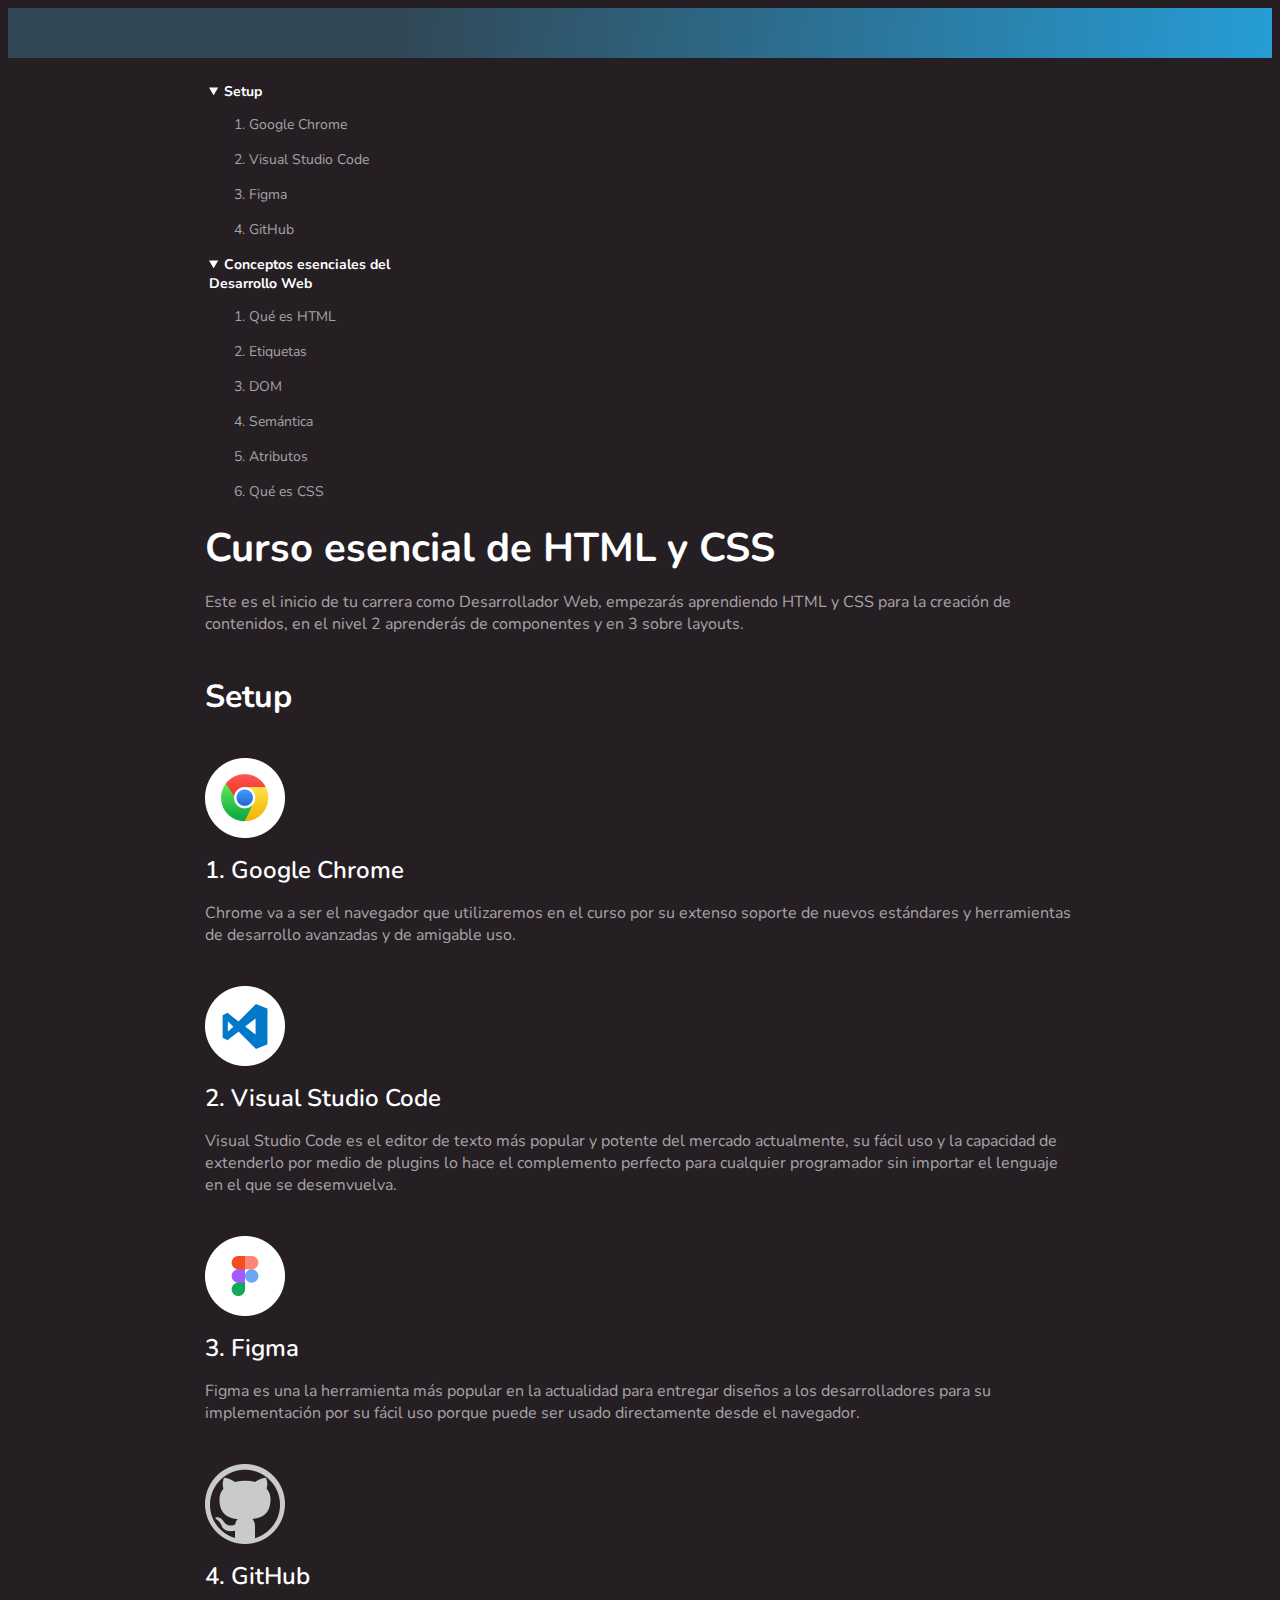
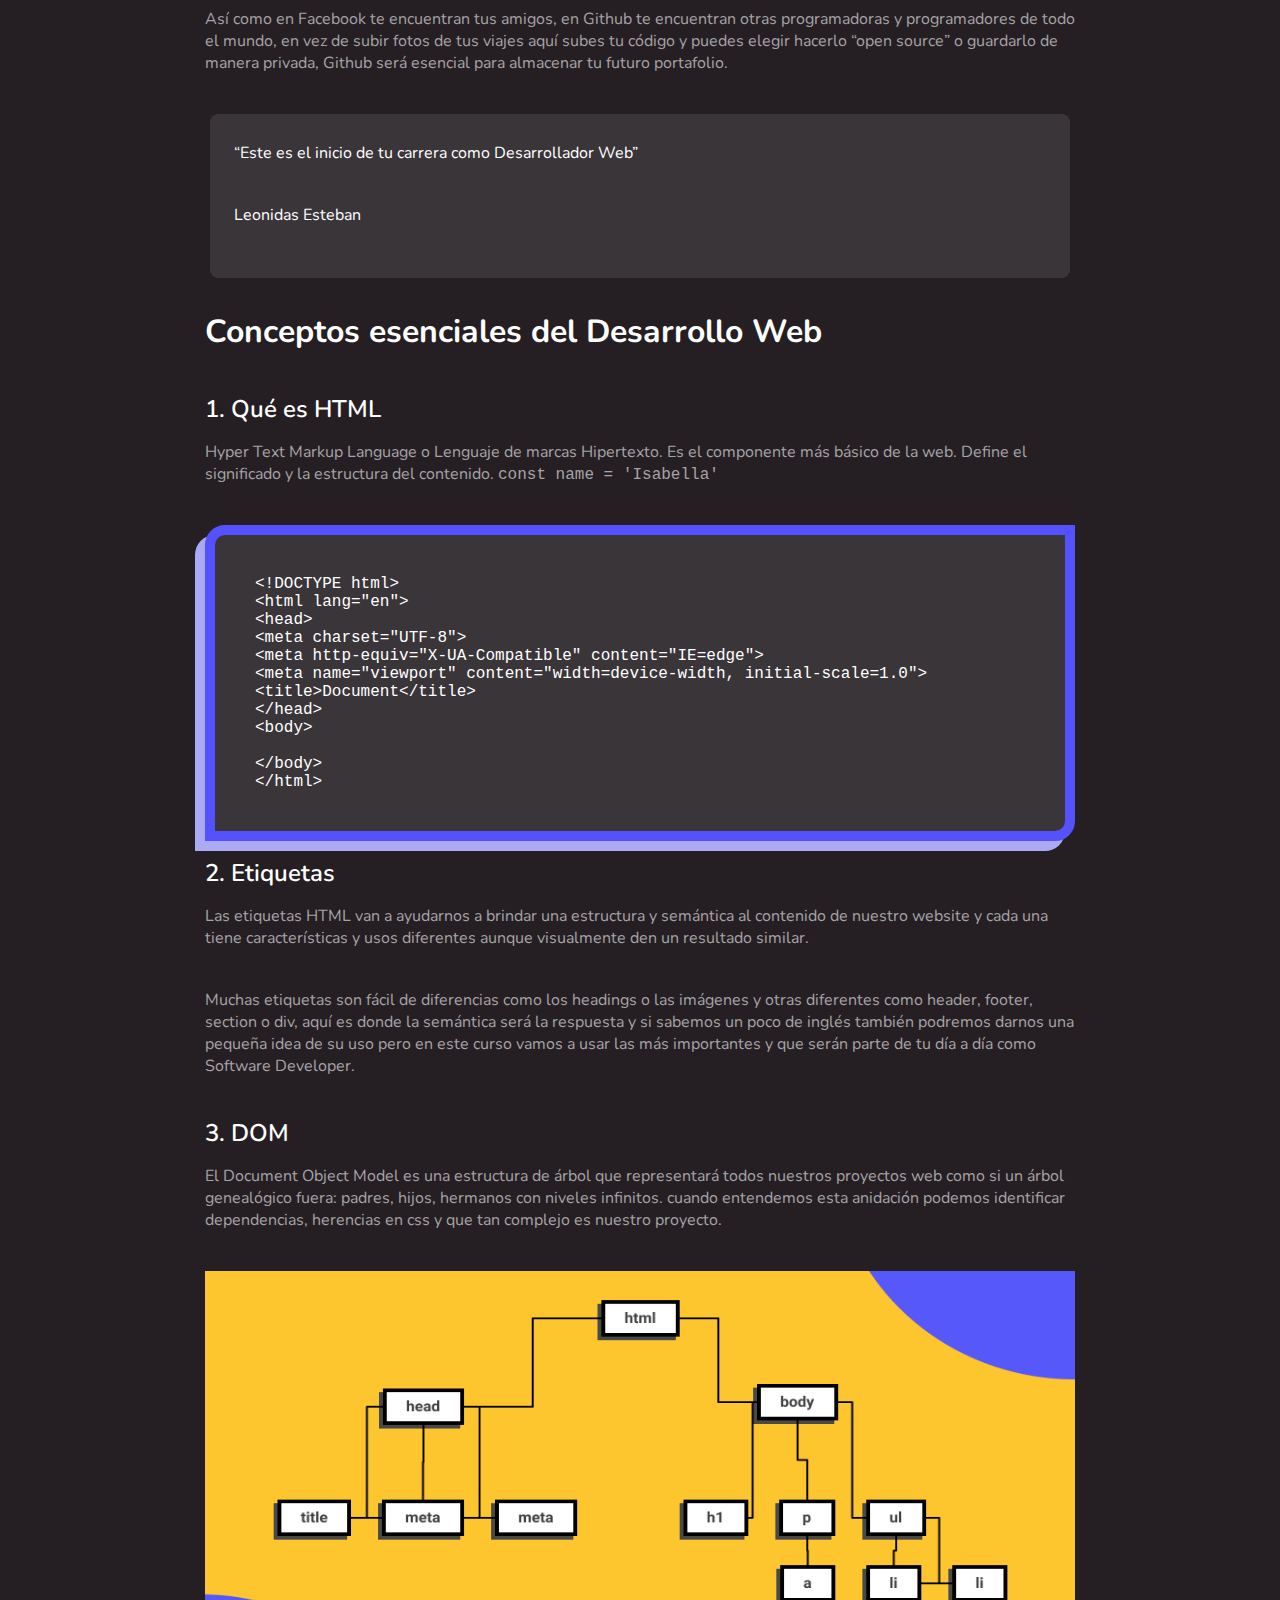
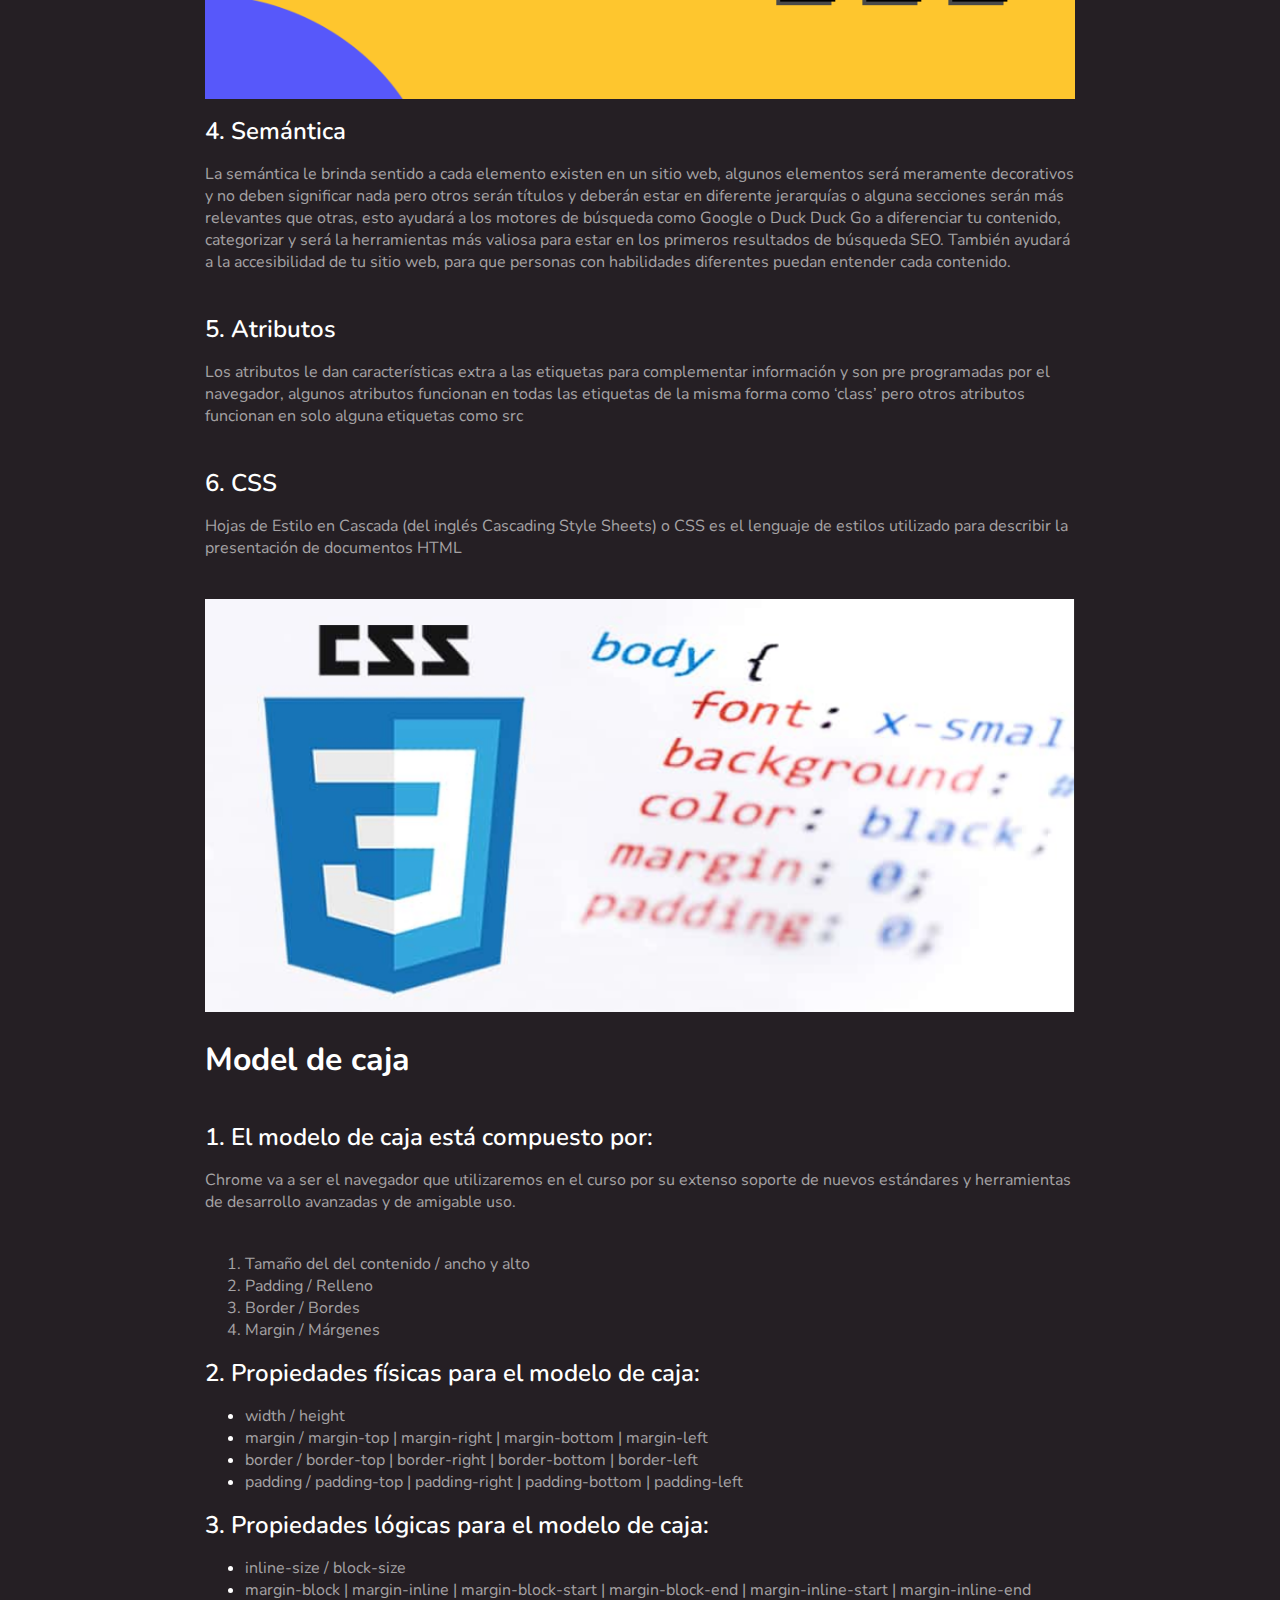
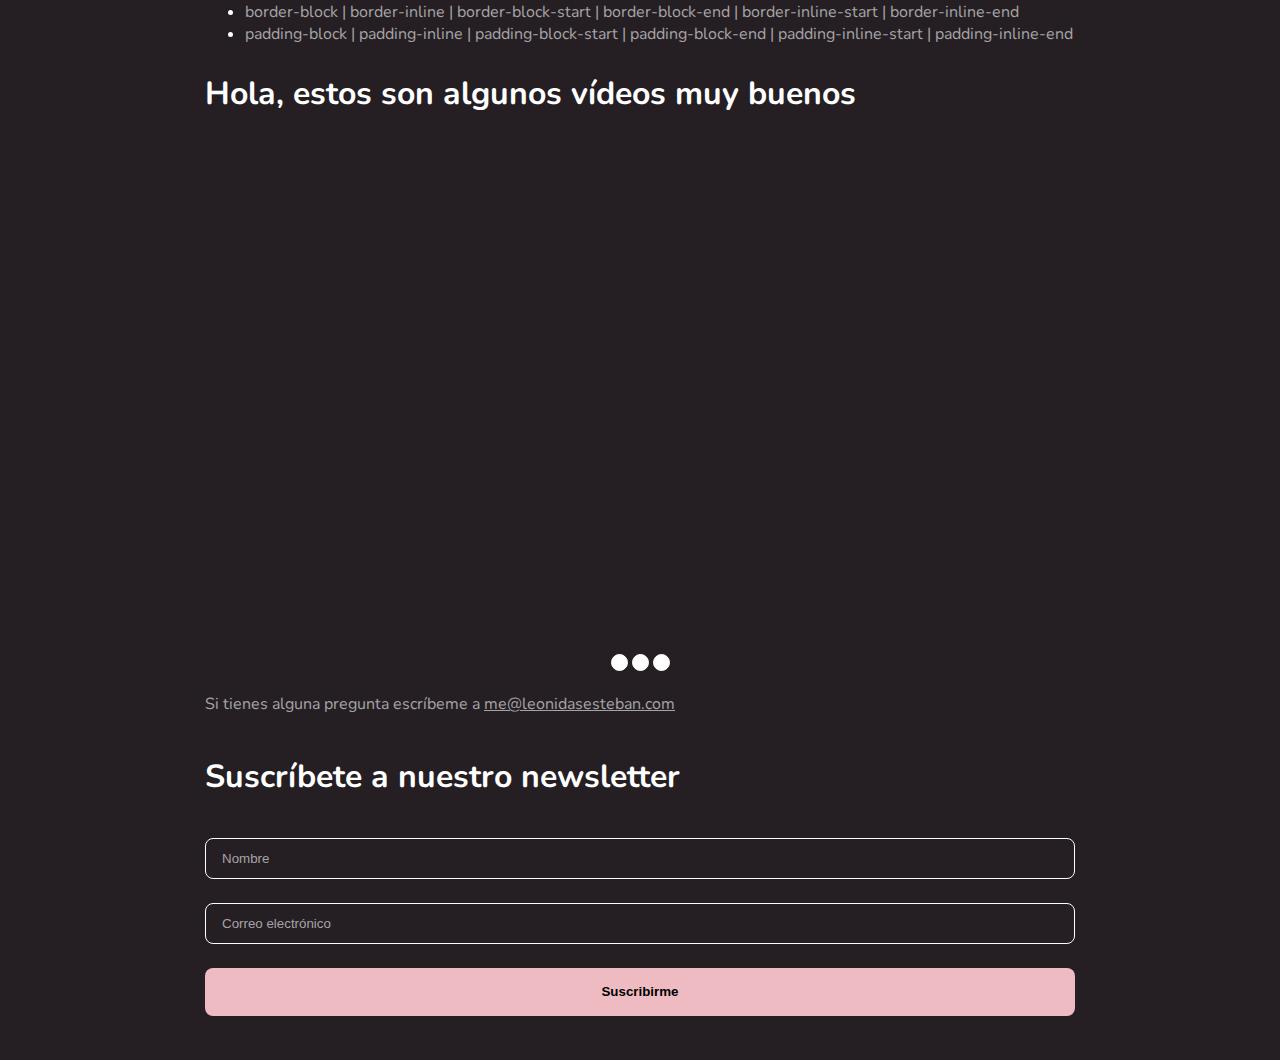
<file: index.html>
<!DOCTYPE html>
<html lang="en">
	<head>
		<meta charset="UTF-8">
		<meta http-equiv="X-UA-Compatible" content="IE=edge">
		<meta name="viewport" content="width=device-width, initial-scale=1.0">
		<link rel="stylesheet" href="./css/styles-logical.css">
		<link rel="preconnect" href="https://fonts.gstatic.com">
		<link rel="preconnect" href="https://fonts.gstatic.com">
		<link href="https://fonts.googleapis.com/css2?family=Nunito:ital,wght@0,400;0,600;0,700;1,400;1,700&display=swap" rel="stylesheet">
		<!-- Open Graph -->
		<meta property="og:title" content="Mi proyecto del Curso esencial de HTMLy CSS" />
		<meta property="og:type" content="website" />
		<meta property="og:url" content="https://yesidborrego.github.io/curso-esencial-html-css" />
		<meta property="og:image" content="https://yesidborrego.github.io/curso-esencial-html-css/images/dom.png" />
		<meta property="og:description" content="Todo lo que necesitas saber en tu día a día como Frontend." />
		<!-- Favicon -->
		<link rel="apple-touch-icon" sizes="57x57" href="./favicon/apple-icon-57x57.png">
		<link rel="apple-touch-icon" sizes="60x60" href="./favicon/apple-icon-60x60.png">
		<link rel="apple-touch-icon" sizes="72x72" href="./favicon/apple-icon-72x72.png">
		<link rel="apple-touch-icon" sizes="76x76" href="./favicon/apple-icon-76x76.png">
		<link rel="apple-touch-icon" sizes="114x114" href="./favicon/apple-icon-114x114.png">
		<link rel="apple-touch-icon" sizes="120x120" href="./favicon/apple-icon-120x120.png">
		<link rel="apple-touch-icon" sizes="144x144" href="./favicon/apple-icon-144x144.png">
		<link rel="apple-touch-icon" sizes="152x152" href="./favicon/apple-icon-152x152.png">
		<link rel="apple-touch-icon" sizes="180x180" href="./favicon/apple-icon-180x180.png">
		<link rel="icon" type="image/png" sizes="192x192"  href="./favicon/android-icon-192x192.png">
		<link rel="icon" type="image/png" sizes="32x32" href="./favicon/favicon-32x32.png">
		<link rel="icon" type="image/png" sizes="96x96" href="./favicon/favicon-96x96.png">
		<link rel="icon" type="image/png" sizes="16x16" href="./favicon/favicon-16x16.png">
		<link rel="manifest" href="./favicon/manifest.json">
		<meta name="msapplication-TileColor" content="#ffffff">
		<meta name="msapplication-TileImage" content="/ms-icon-144x144.png">
		<meta name="theme-color" content="#ffffff">

		<title>El blog de Yesid</title>
	</head>
	<body>
		<div class="fondoHeader"></div>

		<div class="header">
			<div class="wrapper">
				<div class="header-content">
					<header>
						<nav>
							<details open>
								<summary>Setup</summary>
								<ol>
									<li><a href="#google-chrome">Google Chrome</a></li>
									<li><a href="#visual-studio-code">Visual Studio Code</a></li>
									<li><a href="#figma">Figma</a></li>
									<li><a href="#github">GitHub</a></li>
								</ol>
							</details>

							<details open>
								<summary>Conceptos esenciales del Desarrollo Web</summary>
								<ol>
									<li><a href="#html">Qué es HTML</a></li>
									<li><a href="#etiquetas">Etiquetas</a></li>
									<li><a href="#dom">DOM</a></li>
									<li><a href="#semantica">Semántica</a></li>
									<li><a href="#atributos">Atributos</a></li>
									<li><a href="#css">Qué es CSS</a></li>
								</ol>
							</details>
						</nav>
					</header>
				</div>
			</div>
		</div>

		<main class="main">
			<div class="wrapper">
				<div class="main-content">
					<h1>
						Curso esencial de HTML y CSS
					</h1>
					<p>
						Este es el inicio de tu carrera como Desarrollador Web, empezarás aprendiendo HTML y CSS para la creación de contenidos, en el nivel 2 aprenderás de componentes y en 3 sobre layouts.
					</p>

					<hr>

					<section class="section-content">
							<h2>Setup</h2>
						<img src="./images/google-chrome-white.png" alt="Google Chrome logo" title="Google Chrome logo">
						<h3 id="google-chrome">Google Chrome</h3>
						<p>
							Chrome va a ser el navegador que utilizaremos en el curso por su extenso soporte de nuevos estándares y herramientas de desarrollo avanzadas y de amigable uso.
						</p>

						<img src="./images/visual-studio-code-white.png" alt="Visual Studio Code logo" title="Visual Studio Code logo">
						<h3 id="visual-studio-code">Visual Studio Code</h3>
						<p>
							Visual Studio Code es el editor de texto más popular y potente del mercado actualmente, su fácil uso y la capacidad de extenderlo por medio de plugins lo hace el complemento perfecto para cualquier programador sin importar el lenguaje en el que se desemvuelva.
						</p>

						<img src="./images/figma-white.png" alt="Figma logo" title="Figma logo">
						<h3 id="figma">Figma</h3>
						<p>Figma es una la herramienta más popular en la actualidad para entregar diseños a los desarrolladores para su implementación por su fácil uso porque puede ser usado directamente desde el navegador.</p>

						<img src="./images/gitHub-white.png" alt="GitHub logo" title="GitHub logo">
						<h3 id="github">GitHub</h3>
						<p>Así como en Facebook te encuentran tus amigos, en Github te encuentran otras programadoras y programadores de todo el mundo, en vez de subir fotos de tus viajes aquí subes tu código y puedes elegir hacerlo “open source” o guardarlo de manera privada, Github será esencial para almacenar tu futuro portafolio.</p>

						<blockquote>
							<p>“Este es el inicio de tu carrera como Desarrollador Web”</p>
							<p>
								<span>
									Leonidas Esteban
								</span>
							</p>
						</blockquote>
					</section>
					<hr>
					<section class="section-content">
						<h2>Conceptos esenciales del Desarrollo Web</h2>
						<h3 id="html">Qué es HTML</h3>
						<p>Hyper Text Markup Language o Lenguaje de marcas Hipertexto. Es el componente más básico de la web. Define el significado y la estructura del contenido. <code>const name = 'Isabella'</code></p>
						<!-- La etiqueta <pre> tienen en cuenta los espacios en blanco -->
						<pre>
&lt;!DOCTYPE html&gt;
&lt;html lang=&quot;en&quot;&gt;
&lt;head&gt;
&lt;meta charset=&quot;UTF-8&quot;&gt;
&lt;meta http-equiv=&quot;X-UA-Compatible&quot; content=&quot;IE=edge&quot;&gt;
&lt;meta name=&quot;viewport&quot; content=&quot;width=device-width, initial-scale=1.0&quot;&gt;
&lt;title&gt;Document&lt;/title&gt;
&lt;/head&gt;
&lt;body&gt;

&lt;/body&gt;
&lt;/html&gt;
</pre>

						<h3 id="etiquetas">Etiquetas</h3>
						<p>Las etiquetas HTML van a ayudarnos a brindar una estructura y semántica al contenido de nuestro website y cada una tiene características y usos diferentes aunque visualmente den un resultado similar.</p>
						<p>Muchas etiquetas son fácil de diferencias como los headings o las imágenes y otras diferentes como header, footer, section o div, aquí es donde la semántica será la respuesta y si sabemos un poco de inglés también podremos darnos una pequeña idea de su uso pero en este curso vamos a usar las más importantes y que serán parte de tu día a día como Software Developer.</p>

						<h3 id="dom">DOM</h3>
						<p>El Document Object Model es una estructura de árbol que representará todos nuestros proyectos web como si un árbol genealógico fuera: padres, hijos, hermanos con niveles infinitos. cuando entendemos esta anidación podemos identificar dependencias, herencias en css y que tan complejo es nuestro proyecto.</p>
						<img
							src="./images/dom.png"
							alt="Esctrutura de árbol que representa al Document Object Model"
							title="Esctrutura de árbol que representa al Document Object Model"
							style="width: 902px; height: 428px;"
						>

						<h3 id="semantica">Semántica</h3>
						<p>La semántica le brinda sentido a cada elemento existen en un sitio web, algunos elementos será meramente decorativos y no deben significar nada pero otros serán títulos y deberán estar en diferente jerarquías o alguna secciones serán más relevantes que otras, esto ayudará a los motores de búsqueda como Google o Duck Duck Go a diferenciar tu contenido, categorizar y será la herramientas más valiosa para estar en los primeros resultados de búsqueda SEO. También ayudará a la accesibilidad de tu sitio web, para que personas con habilidades diferentes puedan entender cada contenido.</p>

						<h3 id="atributos">Atributos</h3>
						<p>Los atributos le dan características extra a las etiquetas para complementar información y son pre programadas por el navegador, algunos atributos funcionan en todas las etiquetas de la misma forma como ‘class’ pero otros atributos funcionan en solo alguna etiquetas como src</p>

						<h3 id="css">CSS</h3>
						<p>Hojas de Estilo en Cascada (del inglés Cascading Style Sheets) o CSS es el lenguaje de estilos utilizado para describir la presentación de documentos HTML</p>
						<img src="./images/css.png" alt="Propiedades de CSS" title="Propiedades de CSS">
					</section>

					<section class="section-content">
						<h2>Model de caja</h2>
						<h3>El modelo de caja está compuesto por:</h3>
						<p>Chrome va a ser el navegador que utilizaremos en el curso por su extenso soporte de nuevos estándares y herramientas de desarrollo avanzadas y de amigable uso.</p>
						<ol>
							<li>Tamaño del del contenido / ancho y alto</li>
							<li>Padding / Relleno</li>
							<li>Border / Bordes</li>
							<li>Margin / Márgenes</li>
						</ol>

						<h3>Propiedades físicas para el modelo de caja:</h3>
						<ul>
							<li><span>width / height</span></li>
							<li><span>margin / margin-top | margin-right | margin-bottom | margin-left</span></li>
							<li><span>border / border-top | border-right | border-bottom | border-left</span></li>
							<li><span>padding / padding-top | padding-right | padding-bottom | padding-left</span></li>
						</ul>

						<h3>Propiedades lógicas para el modelo de caja:</h3>
						<ul>
							<li><span>inline-size / block-size</span></li>
							<li><span>margin-block | margin-inline | margin-block-start | margin-block-end | margin-inline-start | margin-inline-end</span></li>
							<li><span>border-block | border-inline | border-block-start | border-block-end | border-inline-start | border-inline-end</span></li>
							<li><span>padding-block | padding-inline | padding-block-start | padding-block-end | padding-inline-start | padding-inline-end</span></li>
						</ul>
					</section>

					<section class="section-content">
						<h2>Hola, estos son algunos vídeos muy buenos</h2>
						<div class="slider">
							<scroll-container class="slider-container">
								<scroll-page class="slider-slide" id="video-1">
									<iframe class="video" width="560" height="315" src="https://www.youtube.com/embed/5f5Ig_U2Bpk" title="YouTube video player" frameborder="0" allow="accelerometer; autoplay; clipboard-write; encrypted-media; gyroscope; picture-in-picture" allowfullscreen></iframe>
								</scroll-page>
								<scroll-page class="slider-slide" id="video-2">
									<iframe class="video" width="560" height="315" src="https://www.youtube.com/embed/5f5Ig_U2Bpk" title="YouTube video player" frameborder="0" allow="accelerometer; autoplay; clipboard-write; encrypted-media; gyroscope; picture-in-picture" allowfullscreen></iframe>
								</scroll-page>
								<scroll-page class="slider-slide" id="video-3">
									<iframe class="video" width="560" height="315" src="https://www.youtube.com/embed/5f5Ig_U2Bpk" title="YouTube video player" frameborder="0" allow="accelerometer; autoplay; clipboard-write; encrypted-media; gyroscope; picture-in-picture" allowfullscreen></iframe>
								</scroll-page>
							</scroll-container>
							<div class="slider-bullet-list">
								<a href="#video-1" class="slider-bullet"></a>
								<a href="#video-2" class="slider-bullet"></a>
								<a href="#video-3" class="slider-bullet"></a>
							</div>
						</div>
					</section>

					<p>
						Si tienes alguna pregunta escríbeme a
						<a href="mailto:me@leonidasesteban.com">me@leonidasesteban.com</a>
					</p>

					<div class="section-content">
						<h2>Suscríbete a nuestro newsletter</h2>
						<form action="#" class="form">
							<input type="text" required placeholder="Nombre">
							<input type="email" required placeholder="Correo electrónico">
							<input type="submit" value="Suscribirme">
						</form>
					</div>
				</div>
			</div>

		</main>
		<script>
			/*
			const detailsList = document.querySelectorAll('details');
			detailsList.forEach( details => {
				details.querySelector('summary').addEventListener('click', expand);
			})
*/
/*
			function expand() {
				detailsList.forEach( details => {
				details.removeAttribute('open');
			})
			}
			*/
		</script>
	</body>
</html>
</file>
<file: css/styles-logical.css>
@font-face {
  font-family: charter;
  src: url('../fonts/charter-regular.otf');
  font-style: normal;
  font-weight: 400;
}

@font-face {
  font-family: charter;
  src: url('../fonts/charter-italic.otf');
  font-style: italic;
  font-weight: 400;
}

@font-face {
  font-family: charter;
  src: url('../fonts/charter-bold.otf');
  font-style: normal;
  font-weight: bold;
}

@font-face {
  font-family: charter;
  src: url('../fonts/charter-bold-italic.otf');
  font-style: italic;
  font-weight: bold;
}


:root {
  font-size: 16px;
  --white30: white;
  --white20: #3A3539;
  --white10: #A5A3A5;
/*
  direction: rtl;
  writing-mode: vertical-rl;
*/
}

blockquote {
  background: var(--white20);
  border-radius: 8px;
  margin-block-end: 32px;
  margin-block-start: 40px;
  margin-inline: 5px;
  padding-inline: 24px;
  padding-block: 12px;
}

blockquote p {
  color: var(--white30);
}

body {
  color: var(--white30);
  /* font-family: charter; */
  font-family: 'Nunito', sans-serif;
  background: #251F24;
}

a {
  color: var(--white10);
}

header {
  font-size: 14px;
  color: var(--white);
  inline-size: 188px;
  margin-block-start: 12px;
  padding-block-start: 12px;
}

header a {
  color: var(--white10);
  text-decoration: none;
}

header a:hover {
  color: var(--white30);
}

header li {
  color: var(--white10);
  margin-block-end: 16px;
}

h1 {
  font-size: 40px;
  margin-block-start: 20px;
  margin-block-end: 16px;
}

h2 {
  font-size: 2em;
  margin-block-end: 40px;
}

h3 {
  font-size: 1.5em;
  font-weight: 600;
  margin-block: 16px;
}

hr {
  margin-block: 40px;
  border-color: rgba(97, 97, 97, 0.2)
}

li {
  color: var(--white10);
}

nav details summary {
  font-weight: bold;
}

p {
  color: var(--white10);
  margin-block-end: 40px;
}

pre {
  background: var(--white20);
  /* border-radius: 8px; */
  overflow: auto;
  padding-inline: 40px;
  padding-block: 40px;
  /* border-inline-color: pink; */
  /* border-inline: 10px solid cyan; */
  /* border-block: 10px solid white; */
  /* border-inline-start: 10px solid white; */
  /* border-block-end: 10px solid cyan; */
  border: 10px solid #5551FF;
  box-shadow: -10px 10px 0 0 #ABAAF6;
  /* border-radius: 50%; */
  /* inline-size: 200px; */
  /* block-size: 200px; */
  border-start-start-radius: 20px;
  border-end-end-radius: 20px;
}

ul li {
  color: var(--white);
}

ul span {
  color: var(--white10);
}

.fondoHeader {
  /* background-image: linear-gradient(to top, rgba(255, 255, 255, .3), transparent), url('../images/fondo-header.png'); */
  background-image: linear-gradient(96.07deg, #314755 30.63%, #26A0DA 102.18%);
  block-size: 50px;
}

.form input {
  background: #251F24;
  border: 1px solid var(--white30);
  border-radius: 8px;
  box-sizing: border-box;
  color: var(--white30);
  margin-block-end: 24px;
  padding-inline: 16px;
  padding-block: 12px;
  width: 100%;
}

.form input[type="submit"] {
  border: none;
  background: #EEBBC3;
  color: #000;
  font-weight: bold;
  line-height: 24px;
}

.form input::-webkit-input-placeholder {
  color: var(--white10);
}

.header-content {
  padding-inline: 20px;
}

.main-content {
  padding-inline: 16px;
}

.main hr {
  display: none;
}

.section-content {
  counter-reset: titleLists;
}

.section-content h3 {
  counter-increment: titleLists;
}

/* Se utilizan los pseudoelementos para garegar contenido NO semántico */
.section-content h3::before {
  content: counter(titleLists) ". ";
}
/*
.section-content h3::after {
  content: "";
  width: 32px;
  height: 4px;
  background: var(--white30);
  display: inline-block;
}
*/

.section-content img {
  margin-block-start: 40px;
  display: block;
  max-inline-size: 100%;
  /* max-width: 100%; */
}

.slider-container {
  /* border: 1px solid hotpink; */
  /* block-size: 100px; */
  display: block;
  overflow-x: auto;
  scroll-behavior: smooth;
  white-space: nowrap;
  font-size: 0;
}

.slider-bullet {
  display: inline-block;
  border: 1px solid white;
  background: var(--white30);
  inline-size: 15px;
  block-size: 15px;
  border-radius: 50%;
}

.slider-bullet-list {
  text-align: center;
  margin-block-start: 10px;
}

::selection {
  background: lightskyblue;
}

.video {
  display: inline-block;
  margin: 0;
  width: 100%;
  height: auto;
  aspect-ratio: 16/9;
}

.wrapper {
  max-inline-size: 902px;
  margin: auto;
}

/* Estilos a la barra de scroll en Edge y Chrome */
.slider-container::-webkit-scrollbar {
  -webkit-appearance: none;
}

/* .slider-container::-webkit-scrollbar:vertical {
  width:10px;
} */

.slider-container::-webkit-scrollbar-button:increment,.slider-container::-webkit-scrollbar-button {
  display: none;
}

.slider-container::-webkit-scrollbar:horizontal {
  height: 5px;
}

.slider-container::-webkit-scrollbar-thumb {
  background-color: #383737;
  border-radius: 20px;
  /* border: 2px solid #f1f2f3; */
}

.slider-container::-webkit-scrollbar-track {
  border-radius: 10px;
}

/*Estilos estándar experimentales (Principalmente Firefox)*/
.slider-container {
  scrollbar-color: rgba(0, 0, 0, .5) rgba(0, 0, 0, 0);
  scrollbar-width: thin;
}

@media screen and (min-width: 1300px) {
  blockquote {
    background: var(--white20);
    border-radius: 8px;
    font-size: 24px;
    line-height: 24px;
    margin-block-end: 63px;
    margin-block-start: 80px;
    padding-inline-end: 24px;
    padding-inline-start: 24px;
    padding-block-end: 24px;
    padding-block-start: 24px;
  }

  blockquote p {
    color: var(--white30);
  }

  header {
    /* --white10: red; */ /* Cambia el valor de la variable solo dentro de este scope */
    position: absolute;
    inline-size: 188px;
    /* top */
    inset-block-start: 0;
    /* bottom */
    /* inset-block-end: 0; */
    /* left */
    /* inset-inline-start: 0; */
    /* right */
    /* inset-inline-end: 0; */
    /* right */
    inset-inline-start: -208px;
    /* width: 188px;  reemplazado por inline-size */
    padding-block-start: 20px;
    /* height: 500px reemplazado por
      block-size: 500px;
    */
  }

  .fondoHeader {
    block-size: 350px;
  }

  .header {
    position: sticky ;
    /* top */
    inset-block-start: -65px;
    /*
    ejercicio para hacer un modal con valores lógicos
    position: fixed;
    background: red;
    inset: 0;
    inset: 50px; /* shortcut de:
    inset-inline: 50px;
    inset-block: 50px;
    */
  }

  .header-content {
    position: relative;
    inset-block-start: 64px;
    padding-inline: 0;
  }

  h1 {
    font-size: 60px;
    margin-block-start: 64px;
    margin-block-end: 16px;
  }
}
</file>
